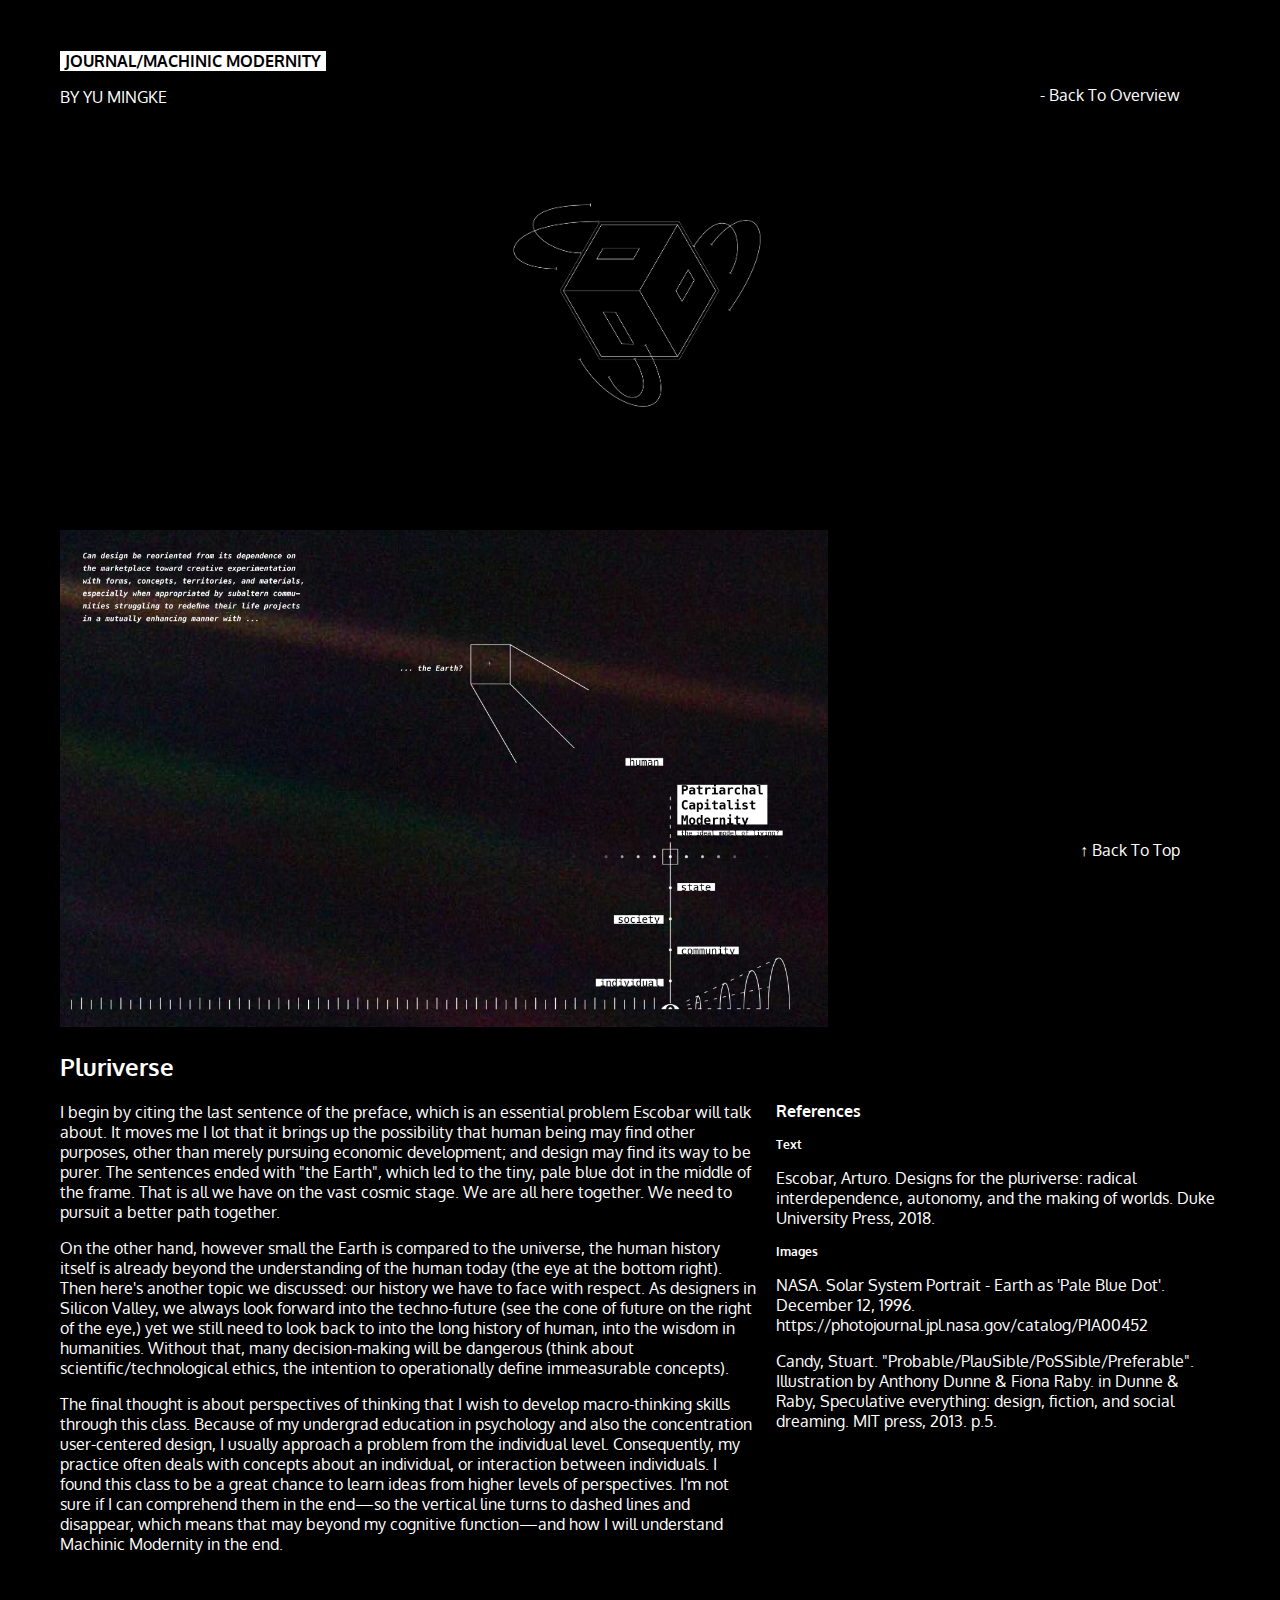
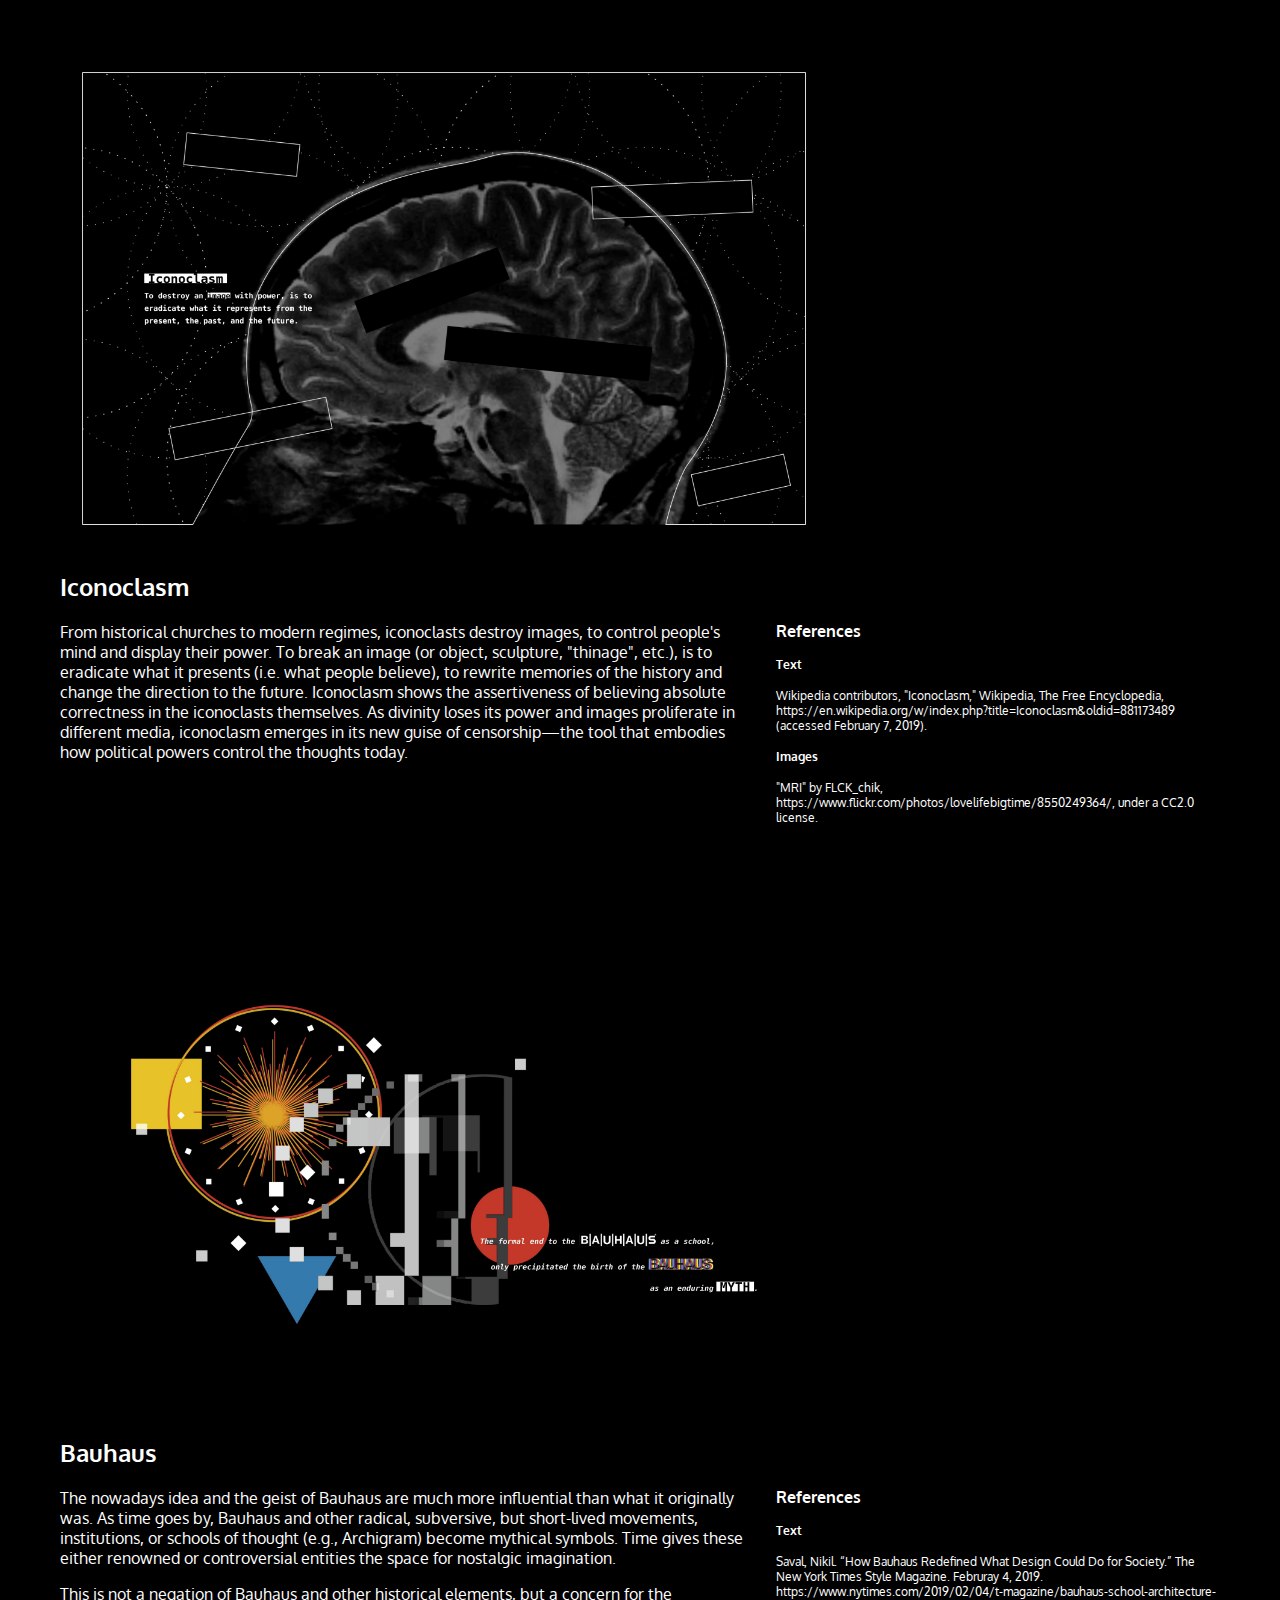
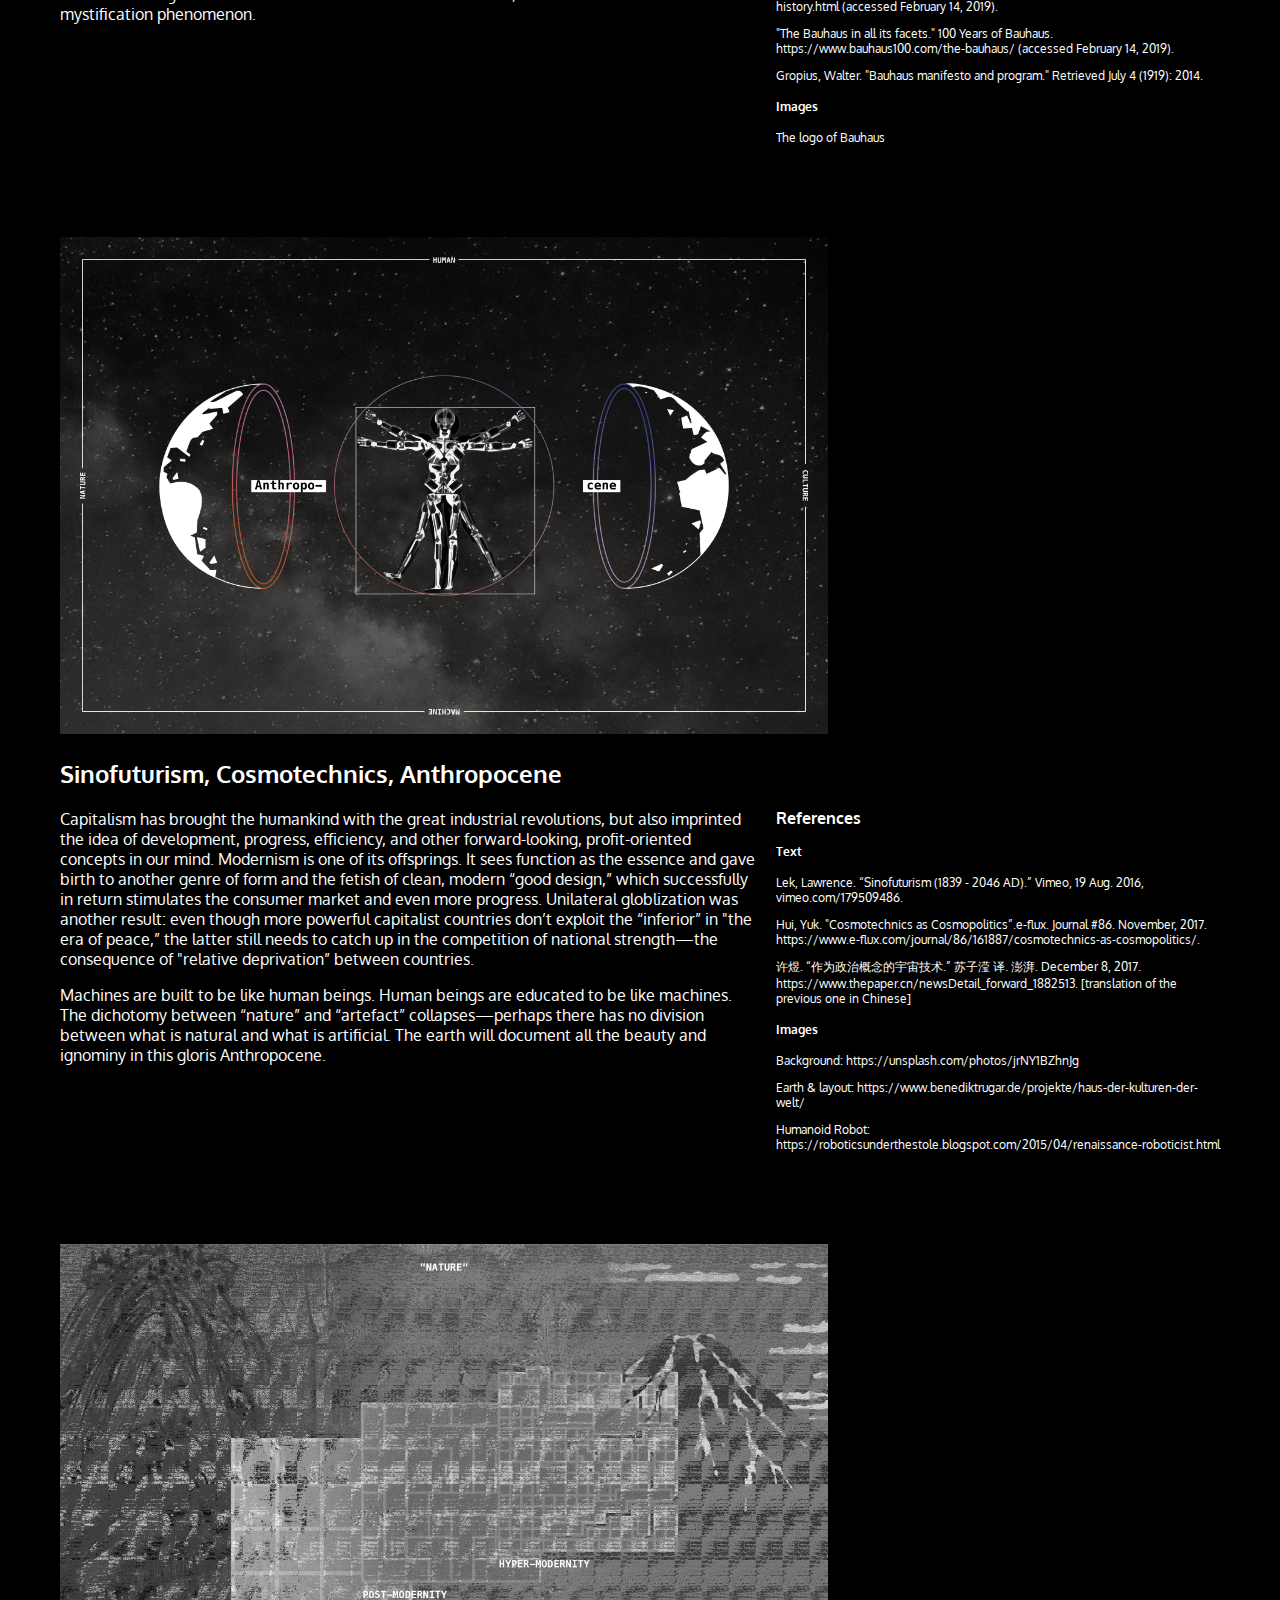
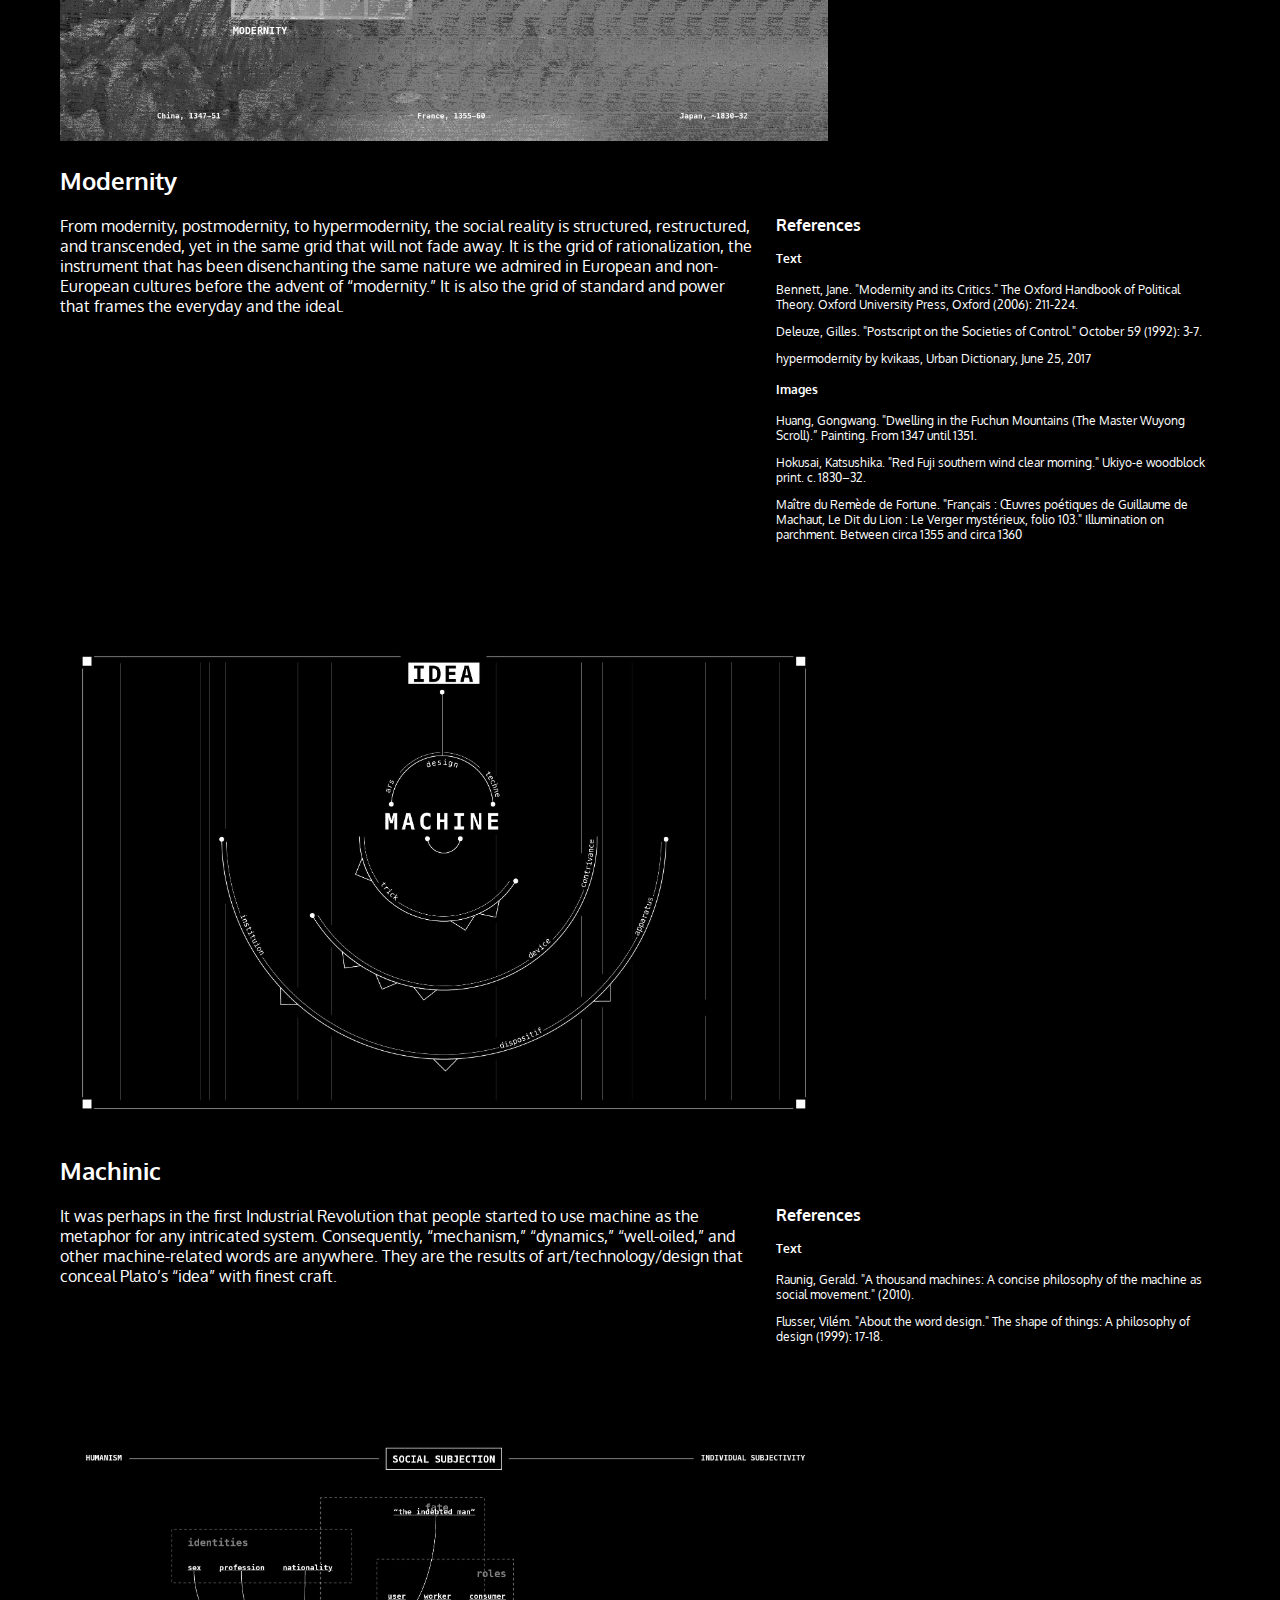
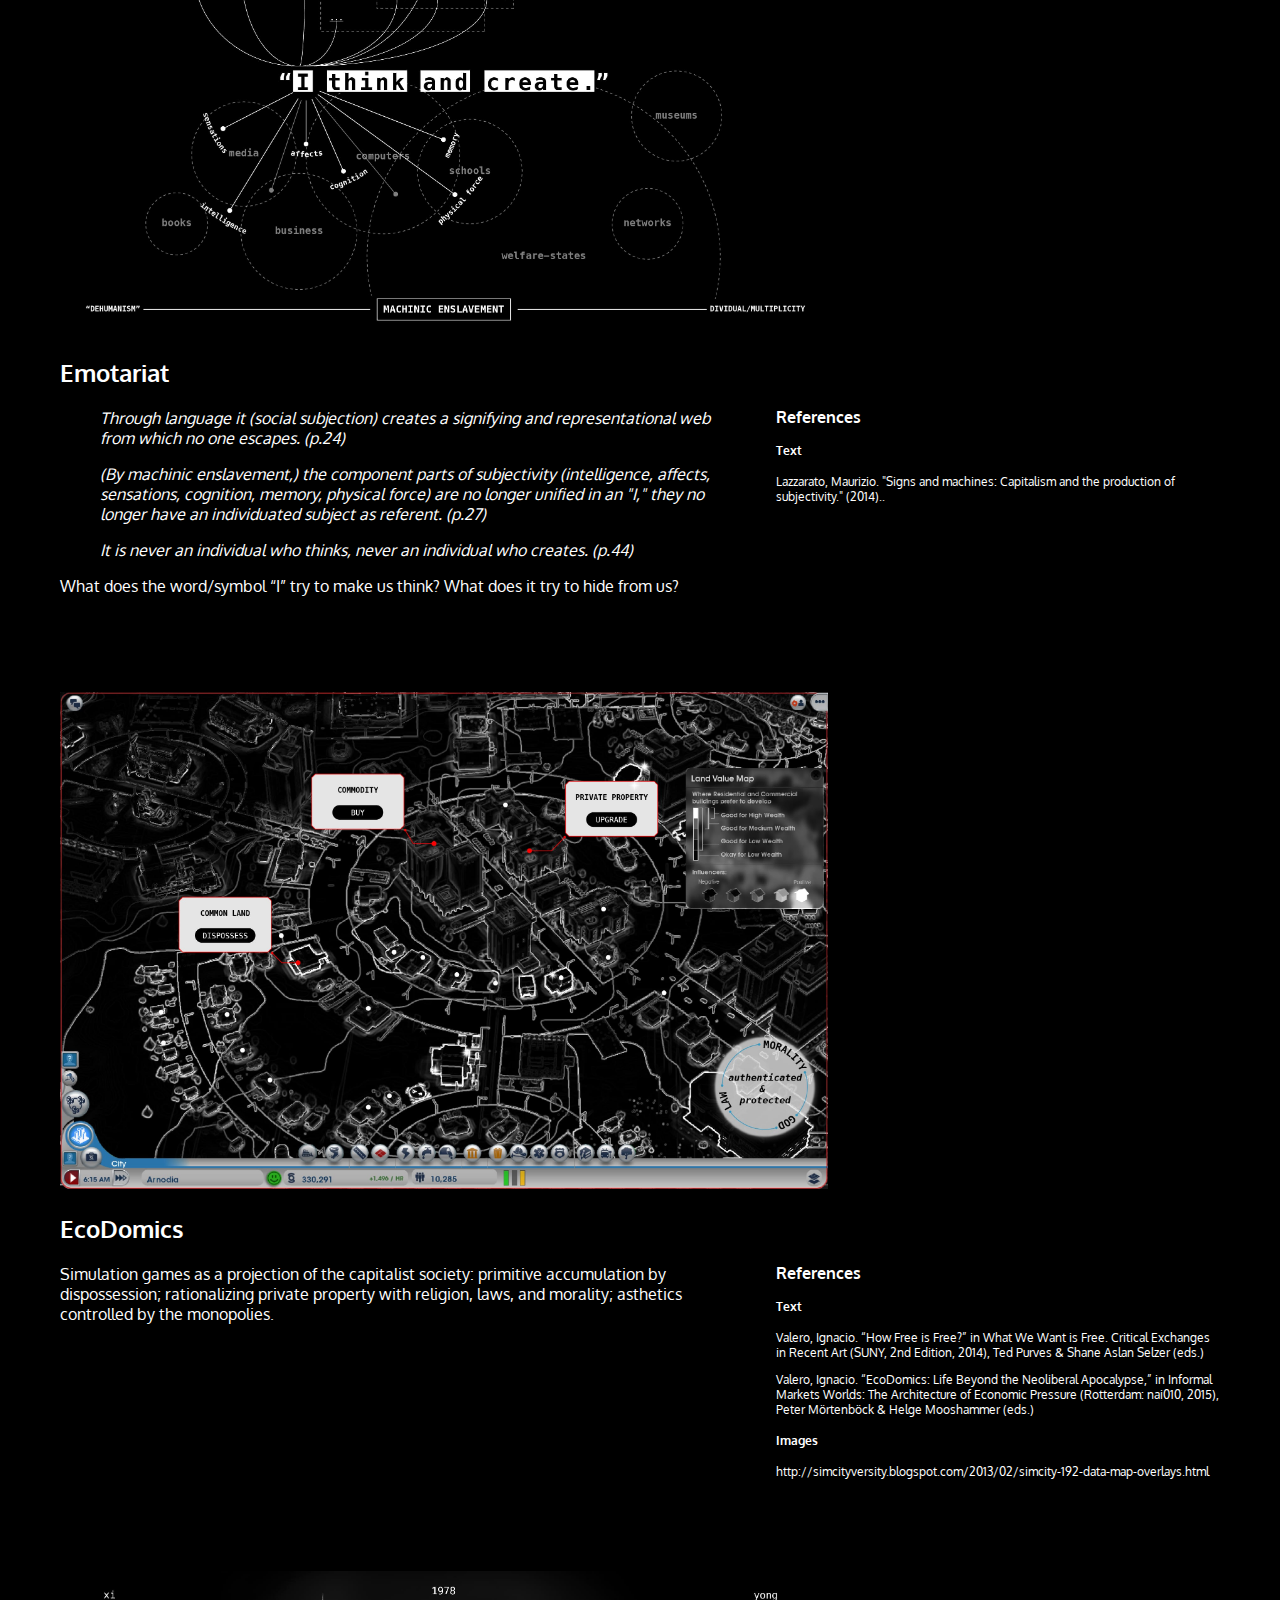
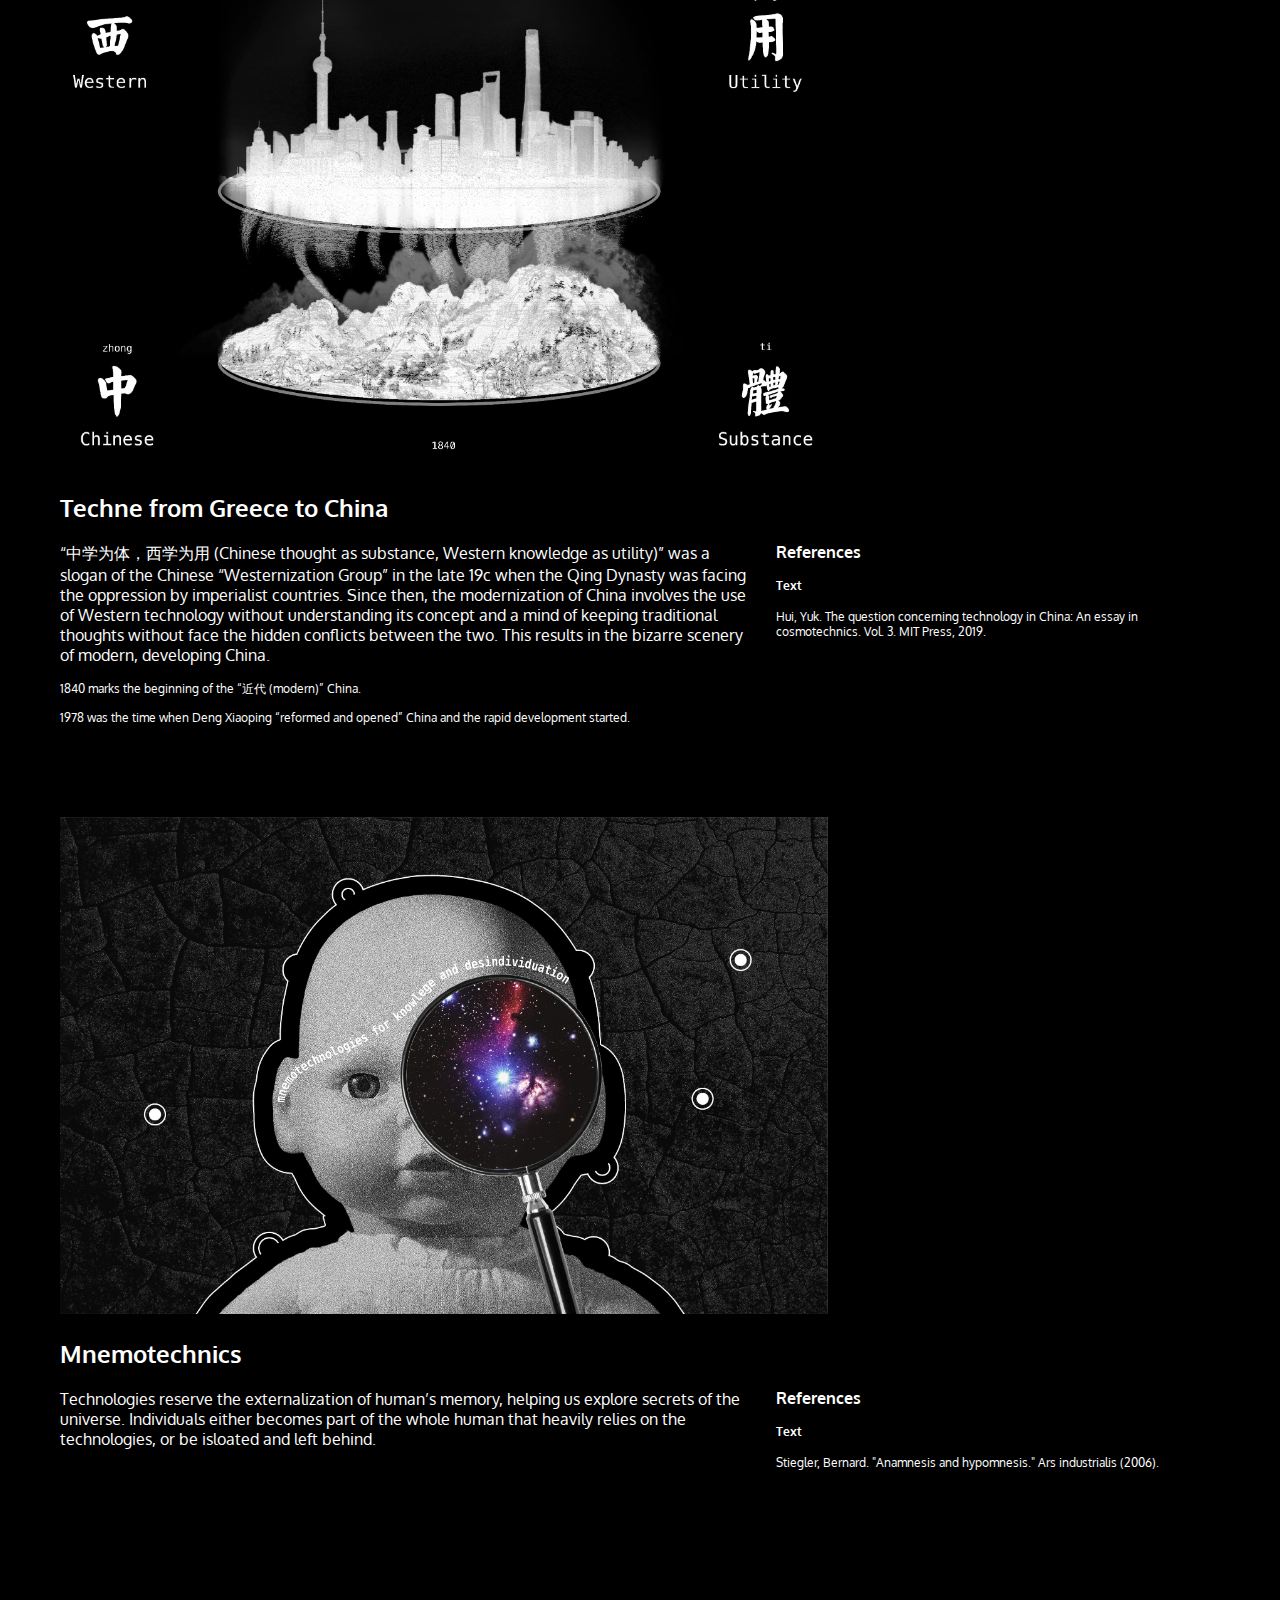
<file: detail.html>
<!DOCTYPE html>
<html>
<head>
  <title>Machinic Modernity details</title>
  <meta charset="utf-8" />
  <link rel="stylesheet" href="assets/main.css" type="text/css" />
  <link rel="stylesheet" href="assets/detail.css" type="text/css" />

  <link href="https://fonts.googleapis.com/css?family=Open+Sans|Oxygen" rel="stylesheet">
</head>

<body>

  <div class="header allcap" id="myHeader">
    <h1>Journal/Machinic Modernity</h1>
    <p>
      By Yu Mingke
    </p>

    <div class="link-wraps">
      <a href="index.html" class="links"> - Back to overview </a>
    </div>
  </div>

  <a name="top" id= "top"></a>

  <div id = "detail-diagram-wrap">
    <img src = "images/0-small.jpg" alt = "diagram" id = "detail-diagram">
  </div>

  <div class = "sec" id = "week-1">
    <img src = "images/1.jpg" alt = "Pluriverse" class = "detail-images">

    <div class = "grid-container">
      <div id = "left-coloumn">
        <h2>Pluriverse</h2>
        <div class = "detail-descriptions">
          <p>
            I begin by citing the last sentence of the preface, which is an essential problem Escobar will talk about. It moves me I lot that it brings up the possibility that human being may find other purposes, other than merely pursuing economic development; and design may find its way to be purer. The sentences ended with "the Earth", which led to the tiny, pale blue dot in the middle of the frame. That is all we have on the vast cosmic stage. We are all here together. We need to pursuit a better path together.
          </p>
          <p>
            On the other hand, however small the Earth is compared to the universe, the human history itself is already beyond the understanding of the human today (the eye at the bottom right). Then here's another topic we discussed: our history we have to face with respect. As designers in Silicon Valley, we always look forward into the techno-future (see the cone of future on the right of the eye,) yet we still need to look back to into the long history of human, into the wisdom in humanities. Without that, many decision-making will be dangerous (think about scientific/technological ethics, the intention to operationally define immeasurable concepts).
          </p>
          <p>
            The final thought is about perspectives of thinking that I wish to develop macro-thinking skills through this class. Because of my undergrad education in psychology and also the concentration user-centered design, I usually approach a problem from the individual level. Consequently, my practice often deals with concepts about an individual, or interaction between individuals. I found this class to be a great chance to learn ideas from higher levels of perspectives. I'm not sure if I can comprehend them in the end—so the vertical line turns to dashed lines and disappear, which means that may beyond my cognitive function—and how I will understand Machinic Modernity in the end.
          </p>
        </div>
      </div>

      <div id = "right-column">
        <div class="references">
          <h3 class="collapsible">References</h3>
          <div class="collapsible-content">
            <h4>Text</h4>

            <p>
              Escobar, Arturo. Designs for the pluriverse: radical interdependence, autonomy, and the making of worlds. Duke University Press, 2018.
            </p>
            <h4>Images</h4>
            <p>
              NASA. Solar System Portrait - Earth as 'Pale Blue Dot'. December 12, 1996. https://photojournal.jpl.nasa.gov/catalog/PIA00452
            </p>
            <p>
              Candy, Stuart. "Probable/PlauSible/PoSSible/Preferable". Illustration by Anthony Dunne & Fiona Raby. in Dunne & Raby, Speculative everything: design, fiction, and social dreaming. MIT press, 2013. p.5.
            </p>

          </div>

        </div>
      </div>
    </div>

  </div>

  <div class = "sec" id = "week-2">
    <img src = "images/2.jpg" alt = "iconoclasm" class = "detail-images">

    <div class = "grid-container">
      <div id = "left-coloumn">
        <h2>Iconoclasm</h2>
        <div class = "detail-descriptions">
          <p>
            From historical churches to modern regimes, iconoclasts destroy images, to control people's mind and display their power. To break an image (or object, sculpture, "thinage", etc.), is to eradicate what it presents (i.e. what people believe), to rewrite memories of the history and change the direction to the future. Iconoclasm shows the assertiveness of believing absolute correctness in the iconoclasts themselves. As divinity loses its power and images proliferate in different media, iconoclasm emerges in its new guise of censorship—the tool that embodies how political powers control the thoughts today.
          </p>
        </div>
      </div>

      <div id = "right-column">
        <div class="references">
          <h3>References</h3>
          <h4>Text</h4>

          <p>
            Wikipedia contributors, "Iconoclasm," Wikipedia, The Free Encyclopedia, https://en.wikipedia.org/w/index.php?title=Iconoclasm&oldid=881173489 (accessed February 7, 2019).
          </p>
          <h4>Images</h4>
          <p>
            "MRI" by FLCK_chik, https://www.flickr.com/photos/lovelifebigtime/8550249364/, under a CC2.0 license.
          </p>

        </div>
      </div>
    </div>

  </div>

  <div class = "sec" id = "week-3">
    <img src = "images/3.jpg" alt = "diagram" class = "detail-images">

    <div class = "grid-container">
      <div id = "left-coloumn">
        <h2>Bauhaus</h2>
        <div class = "detail-descriptions">
          <p>
            The nowadays idea and the geist of Bauhaus are much more influential than what it originally was. As time goes by, Bauhaus and other radical, subversive, but short-lived movements, institutions, or schools of thought (e.g., Archigram) become mythical symbols. Time gives these either renowned or controversial entities the space for nostalgic imagination.
          </p>
          <p>
            This is not a negation of Bauhaus and other historical elements, but a concern for the mystification phenomenon.
          </p>
        </div>
      </div>

      <div id = "right-column">
        <div class="references">
          <h3>References</h3>
          <h4>Text</h4>

          <p>
            Saval, Nikil. “How Bauhaus Redefined What Design Could Do for Society.” The New York Times Style Magazine. Februray 4, 2019. https://www.nytimes.com/2019/02/04/t-magazine/bauhaus-school-architecture-history.html (accessed February 14, 2019).
          </p>
          <p>
            "The Bauhaus in all its facets." 100 Years of Bauhaus. https://www.bauhaus100.com/the-bauhaus/ (accessed February 14, 2019).
          </p>
          <p>
            Gropius, Walter. "Bauhaus manifesto and program." Retrieved July 4 (1919): 2014.
          </p>
          <h4>Images</h4>
          <p>
            The logo of Bauhaus
          </p>


        </div>
      </div>
    </div>

  </div>

  <div class = "sec" id = "week-4">
    <img src = "images/4.jpg" alt = "diagram" class = "detail-images">

    <div class = "grid-container">
      <div id = "left-coloumn">
        <h2>Sinofuturism, Cosmotechnics, Anthropocene</h2>
        <div class = "detail-descriptions">
          <p>
            Capitalism has brought the humankind with the great industrial revolutions, but also imprinted the idea of development, progress, efficiency, and other forward-looking, profit-oriented concepts in our mind. Modernism is one of its offsprings. It sees function as the essence and gave birth to another genre of form and the fetish of clean, modern “good design,” which successfully in return stimulates the consumer market and even more progress. Unilateral globlization was another result: even though more powerful capitalist countries don’t exploit the “inferior” in "the era of peace,” the latter still needs to catch up in the competition of national strength—the consequence of "relative deprivation” between countries.
          </p>
          <p>
            Machines are built to be like human beings. Human beings are educated to be like machines. The dichotomy between “nature” and “artefact” collapses—perhaps there has no division between what is natural and what is artificial. The earth will document all the beauty and ignominy in this gloris Anthropocene.
          </p>
        </div>
      </div>

      <div id = "right-column">
        <div class="references">
          <h3>References</h3>
          <h4>Text</h4>
          <p>
            Lek, Lawrence. “Sinofuturism (1839 - 2046 AD).” Vimeo, 19 Aug. 2016, vimeo.com/179509486.
          </p>
          <p>
            Hui, Yuk. "Cosmotechnics as Cosmopolitics”.e-flux. Journal #86. November, 2017. https://www.e-flux.com/journal/86/161887/cosmotechnics-as-cosmopolitics/.
          </p>
          <p>
            许煜. “作为政治概念的宇宙技术.” 苏子滢 译. 澎湃. December 8, 2017. https://www.thepaper.cn/newsDetail_forward_1882513. [translation of the previous one in Chinese]
          </p>

          <h4>Images</h4>
          <p>
            Background: https://unsplash.com/photos/jrNY1BZhnJg
          </p>
          <p>
            Earth & layout: https://www.benediktrugar.de/projekte/haus-der-kulturen-der-welt/
          </p>
          <p>
            Humanoid Robot: https://roboticsunderthestole.blogspot.com/2015/04/renaissance-roboticist.html
          </p>

        </div>
      </div>
    </div>

  </div>

  <div class = "sec" id = "week-5">
    <img src = "images/5.jpg" alt = "diagram" class = "detail-images">

    <div class = "grid-container">
      <div id = "left-coloumn">
        <h2>Modernity</h2>
        <div class = "detail-descriptions">
          <p>
            From modernity, postmodernity, to hypermodernity, the social reality is structured, restructured, and transcended, yet in the same grid that will not fade away. It is the grid of rationalization, the instrument that has been disenchanting the same nature we admired in European and non-European cultures before the advent of  “modernity.” It is also the grid of standard and power that frames the everyday and the ideal.
          </p>
        </div>
      </div>

      <div id = "right-column">
        <div class="references">
          <h3>References</h3>
          <h4>Text</h4>
          <p>
            Bennett, Jane. "Modernity and its Critics." The Oxford Handbook of Political Theory. Oxford University Press, Oxford (2006): 211-224.
          </p>
          <p>
            Deleuze, Gilles. "Postscript on the Societies of Control." October 59 (1992): 3-7.
          </p>
          <p>
            hypermodernity by kvikaas, Urban Dictionary, June 25, 2017
          </p>

          <h4>Images</h4>
          <p>
            Huang, Gongwang. "Dwelling in the Fuchun Mountains (The Master Wuyong Scroll).” Painting. From 1347 until 1351.
          </p>
          <p>
            Hokusai, Katsushika. "Red Fuji southern wind clear morning." Ukiyo-e woodblock print. c. 1830–32.
          </p>
          <p>
            Maître du Remède de Fortune. "Français : Œuvres poétiques de Guillaume de Machaut, Le Dit du Lion : Le Verger mystérieux, folio 103." Illumination on parchment. Between circa 1355 and circa 1360
          </p>

        </div>
      </div>
    </div>

  </div>

  <div class = "sec" id = "week-6">
    <img src = "images/6.jpg" alt = "diagram" class = "detail-images">

    <div class = "grid-container">
      <div id = "left-coloumn">
        <h2>Machinic</h2>
        <div class = "detail-descriptions">
          <p>
            It was perhaps in the first Industrial Revolution that people started to use machine as the metaphor for any intricated system. Consequently, “mechanism,” “dynamics,”  “well-oiled,” and other machine-related words are anywhere. They are the results of art/technology/design that conceal Plato’s “idea” with finest craft.
          </p>

        </div>
      </div>

      <div id = "right-column">
        <div class="references">
          <h3>References</h3>
          <h4>Text</h4>
          <p>
            Raunig, Gerald. "A thousand machines: A concise philosophy of the machine as social movement." (2010).
          </p>
          <p>
            Flusser, Vilém. "About the word design." The shape of things: A philosophy of design (1999): 17-18.
          </p>

        </div>
      </div>
    </div>

  </div>

  <div class = "sec" id = "week-7">
    <img src = "images/7.jpg" alt = "diagram" class = "detail-images">

    <div class = "grid-container">
      <div id = "left-coloumn">
        <h2>Emotariat</h2>
        <div class = "detail-descriptions">
          <blockquote class="w3-panel w3-leftbar w3-light-grey">
            <p class="w3-large">
              <i>
                Through language it (social subjection) creates a signifying and representational web from which no one escapes. (p.24)
              </i>
            </p>
            <p class="w3-large">
              <i>
                (By machinic enslavement,) the component parts of subjectivity (intelligence, affects, sensations, cognition, memory, physical force) are no longer unified in an "I," they no longer have an individuated subject as referent. (p.27)
              </i>
            </p>
            <p class="w3-large">
              <i>
                It is never an individual who thinks, never an individual who creates. (p.44)
              </i>
            </p>
          </blockquote>
          <p>
            What does the word/symbol “I” try to make us think? What does it try to hide from us?
          </p>

        </div>
      </div>

      <div id = "right-column">
        <div class="references">
          <h3>References</h3>
          <h4>Text</h4>
          <p>
            Lazzarato, Maurizio. "Signs and machines: Capitalism and the production of subjectivity." (2014)..
          </p>
        </div>
      </div>
    </div>

  </div>

  <div class = "sec" id = "week-8">
    <img src = "images/8.jpg" alt = "diagram" class = "detail-images">

    <div class = "grid-container">
      <div id = "left-coloumn">
        <h2>EcoDomics</h2>
        <div class = "detail-descriptions">
          <p>
            Simulation games as a projection of the capitalist society: primitive accumulation by dispossession; rationalizing private property with religion, laws, and morality; asthetics controlled by the monopolies.
          </p>
        </div>
      </div>

      <div id = "right-column">
        <div class="references">
          <h3>References</h3>
          <h4>Text</h4>
          <p>
            Valero, Ignacio. “How Free is Free?” in What We Want is Free. Critical Exchanges in Recent Art (SUNY, 2nd Edition, 2014), Ted Purves & Shane Aslan Selzer (eds.)
          </p>

          <p>
            Valero, Ignacio. “EcoDomics: Life Beyond the Neoliberal Apocalypse,” in Informal Markets Worlds: The Architecture of Economic Pressure (Rotterdam: nai010, 2015), Peter Mörtenböck & Helge Mooshammer (eds.)
          </p>
          <h4>Images</h4>
          <p>
            http://simcityversity.blogspot.com/2013/02/simcity-192-data-map-overlays.html
          </p>

        </div>
      </div>
    </div>

  </div>

  <div class = "sec" id = "week-9">
    <img src = "images/9.jpg" alt = "diagram" class = "detail-images">

    <div class = "grid-container">
      <div id = "left-coloumn">
        <h2>Techne from Greece to China</h2>
        <div class = "detail-descriptions">
          <p>
            “中学为体，西学为用 (Chinese thought as substance, Western knowledge as utility)” was a slogan of the Chinese “Westernization Group” in the late 19c when the Qing Dynasty was facing the oppression by imperialist countries. Since then, the modernization of China involves the use of Western technology without understanding its concept and a mind of keeping traditional thoughts without face the hidden conflicts between the two. This results in the bizarre scenery of modern, developing China.
          </p>
          <div class="notes">
            <p>
              1840 marks the beginning of the “近代 (modern)” China.
            </p>
            <p>
              1978 was the time when Deng Xiaoping “reformed and opened” China and the rapid development started.
            </p>
          </div>

        </div>
      </div>

      <div id = "right-column">
        <div class="references">
          <h3>References</h3>
          <h4>Text</h4>
          <p>
            Hui, Yuk. The question concerning technology in China: An essay in cosmotechnics. Vol. 3. MIT Press, 2019.
          </p>


        </div>
      </div>
    </div>

  </div>

  <div class = "sec" id = "week-10">
    <img src = "images/10.jpg" alt = "diagram" class = "detail-images">

    <div class = "grid-container">
      <div id = "left-coloumn">
        <h2>Mnemotechnics</h2>
        <div class = "detail-descriptions">
          <p>
            Technologies reserve the externalization of human’s memory, helping us explore secrets of the universe. Individuals either becomes part of the whole human that heavily relies on the technologies, or be isloated and left behind.
          </p>
        </div>
      </div>

      <div id = "right-column">
        <div class="references">
          <h3>References</h3>
          <h4>Text</h4>
          <p>
            Stiegler, Bernard. "Anamnesis and hypomnesis." Ars industrialis (2006).
          </p>
        </div>
      </div>
    </div>

  </div>

  <a href="#top" class="links" id="links-top">↑ Back to top</a>

</body>
</html>
</file>
<file: assets/main.css>
body {
  background-color: black;
  font-family: 'Oxygen', sans-serif;
  font-weight: normal;
  margin: 10px 20px 150px 20px;
  padding: 40px;
  cursor: default;
}

p, h2, h3, h4, .links {
  color: white;
  text-decoration: none;
}

h1 {
  font-size: 16px;
  color: black;
  background-color: white;
  padding-left: 5px;
  padding-right: 5px;
  margin-bottom: 0;
  display: inline-block;
}

.header {
  position: fixed;
  top: 0;
  padding-top: 40px;
  background-color: black;
  width: 100vw;
  margin: 0;
  z-index: 100;
}

.link-wraps {
  position: fixed;
  top: 85px;
  right: 100px;
}
.sec {
  margin-top: 80px;
}

.allcap {
  text-transform: uppercase;
}

.links {
  text-transform: capitalize;
  background-color: black;
}

.bold {
  font-weight: bold;
}

.h2 {

}


.h3 {

}
</file>
<file: assets/detail.css>
.grid-container {
  display: grid;
  grid-template-columns: 60% auto;
}


#left-column {
  position: absolute;
  top: 0;
  left: 0;
  width: 20vw;
}

#right-column {
  position: relative;
  margin-top: 50px;
}

.detail-descriptions {

}

.references {
  margin-left: 20px;
}

#detail-diagram {
  display: block;
  width: 25vw;
  margin-left: auto;
  margin-right: auto;
  margin-top: 80px;
  margin-bottom: 40px;
  background-blend-mode: multiply;


  -webkit-animation-name: spin;
  -webkit-animation-duration: 10000ms;
  -webkit-animation-iteration-count: infinite;
  -webkit-animation-timing-function: linear;
  -moz-animation-name: spin;
  -moz-animation-duration: 10000ms;
  -moz-animation-iteration-count: infinite;
  -moz-animation-timing-function: linear;
  -ms-animation-name: spin;
  -ms-animation-duration: 10000ms;
  -ms-animation-iteration-count: infinite;
  -ms-animation-timing-function: linear;
  animation-name: spin;
  animation-duration: 10000ms;
  animation-iteration-count: infinite;
  animation-timing-function: linear;
}

@-ms-keyframes spin {
  from { -ms-transform: rotate(0deg); }
  to { -ms-transform: rotate(360deg); }
}
@-moz-keyframes spin {
  from { -moz-transform: rotate(0deg); }
  to { -moz-transform: rotate(360deg); }
}
@-webkit-keyframes spin {
  from { -webkit-transform: rotate(0deg); }
  to { -webkit-transform: rotate(360deg); }
}
@keyframes spin {
  from { transform:rotate(0deg); }
  to { transform:rotate(360deg);}
}

.detail-images {
  width: 60vw;
}

.references > h3 {
  margin-top: 20px;
  font-size: 16px;
}

.references > p, .notes {
  font-size: 12px;
}

h4 {
  font-size: 12px;
  font-weight: bolder;
}

/* Style the button that is used to open and close the collapsible content */
/* .collapsible {
  background-color: #eee;
  color: #444;
  cursor: pointer;
  padding: 18px;
  width: 100%;
  border: none;
  text-align: left;
  outline: none;
  font-size: 15px;
} */

/* Add a background color to the button if it is clicked on (add the .active class with JS), and when you move the mouse over it (hover) */
/* .active, .collapsible:hover {
  background-color: #ccc;
} */

/* Style the collapsible content. Note: hidden by default */
/* .collapsible-content {
  padding: 0 18px;
  display: none;
  overflow: hidden;
  background-color: #f1f1f1;
} */


#links-top {
  position: fixed;
  bottom: 40px;
  right: 100px;

}
</file>
